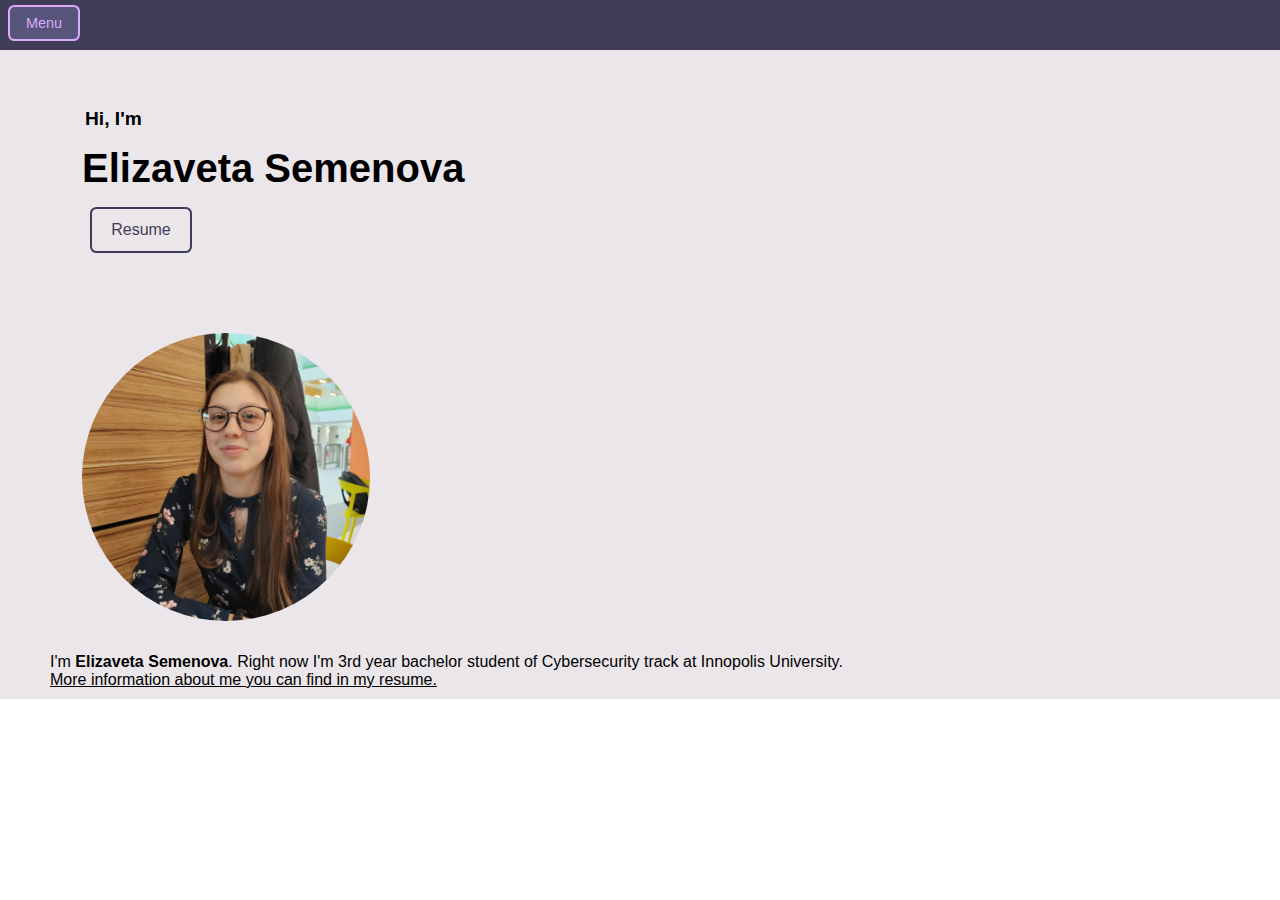
<file: index.html>
<!DOCTYPE html>
<html lang="en">
<head>
    <meta name="viewport" content="width=device-width, initial-scale=1" charset="UTF-8">
    <title>Elizaveta Semenova</title>
    <link rel="stylesheet" href="style.css">
</head>
<body>
<header>
    <button class="openbtn" onclick="openNav()">Menu</button>
</header>

<div id="mySidebar" class="sidebar">
    <div class="closebtn" onclick="closeNav()">×</div>
    <div><b>Menu</b></div>
    <div class="link-text"><a href="index.html">About</a></div>
    <div class="link-text"> <a href="photos.html">Photos </a></div>
    <div class="link-text"><a href="contact.html"> Contact me</a></div>
    <div></div>
    <div><button class="donatebtn"> Donate</button> </div>
</div>

<div id="main">
    <div class="home-left flex items-center">
        <h4 class="popping">Hi, I'm</h4>
        <h1 class="t-white">Elizaveta Semenova</h1>
        <a href="#" target="_blank"><button
                class="btn">Resume</button></a>
    </div>
    <div class="home-right flex items-center">
        <div class="circle flex items-center" id="mainimage">
            <img src="./images/i.jpg" alt="">
        </div>
    </div>

    <p>I'm <b>Elizaveta Semenova</b>.
        Right now I'm 3rd year bachelor student of Cybersecurity track at Innopolis University. </p>
    <p><u>More information about me you can find in my resume.</u></p>
</div>


<script>
    function openNav() {
        document.getElementById("mySidebar").style.width = "200px";
        document.getElementById("main").style.marginLeft = "200px";
    }

    function closeNav() {
        document.getElementById("mySidebar").style.width = "0";
        document.getElementById("main").style.marginLeft= "0";
    }
</script>

</body>
</html>
</file>
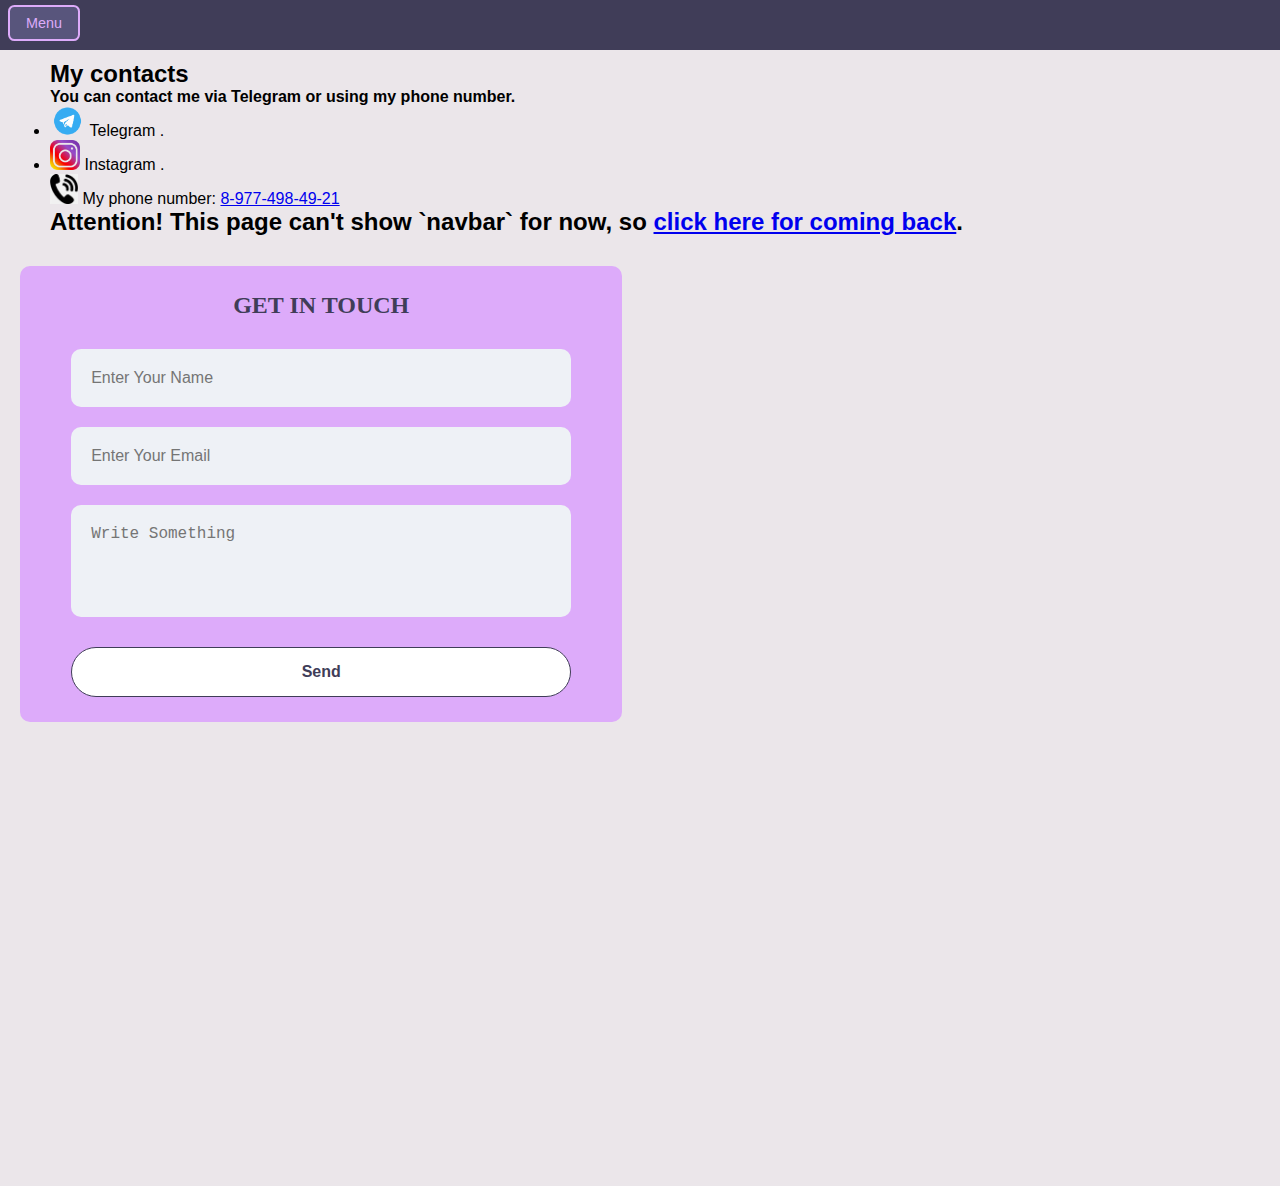
<file: contact.html>
<!DOCTYPE html>
<html lang="en">
<head>
    <meta name="viewport" content="width=device-width, initial-scale=1" charset="UTF-8">
    <title>Elizaveta Semenova</title>
    <link rel="stylesheet" href="style.css">
</head>
<body>
<header>
    <button class="openbtn" onclick="openNav()">Menu</button>
</header>

<div id="mySidebar" class="sidebar">
    <div class="closebtn" onclick="closeNav()">×</div>
    <div><b>Menu</b></div>
    <div class="link-text"><a href="index.html">About</a></div>
    <div class="link-text"> <a href="photos.html">Photos </a></div>
    <div class="link-text"><a href="contact.html"> Contact me</a></div>
    <div></div>
    <div><button class="donatebtn"> Donate</button> </div>
</div>

<div id="main">
    <h2>My contacts</h2>
    <p></p>
    <h4>You can contact me via Telegram or using my phone number.</h4>
    <p></p>
    <ul style="margin-block-start: 0;">
        <li><a href="https://t.me/eliza_smv" id="tg-link">
            <img src ="/images/telegram-logo.jpg" height="30px" /></a> Telegram  .</li>
        <li><a href="https://instagram.com/eliza_smv/" id="insta-link">
            <img src ="/images/inst.png" height="30px" /></a> Instagram  .</li>
    </ul>
    <p></p>
    <p><img src ="/images/phone.jpg" height="30px" /> My phone number: <a href="tel:+79774984921">8-977-498-49-21</a> </p>
    <p></p>
    <h2>Attention! This page can't show `navbar` for now, so <a href="index.html">click here for coming back</a>. </h2>
</div>



<div class="container">
    <form>
        <h2> GET IN TOUCH </h2>
        <input type="text" id="name" placeholder="Enter Your Name" required>
        <input type="email" id="email" placeholder="Enter Your Email" required>

        <textarea id="message" rows="4" placeholder="Write Something"></textarea>
        <button type="submit">Send</button>
    </form>
</div>

</body>
</html>
</file>
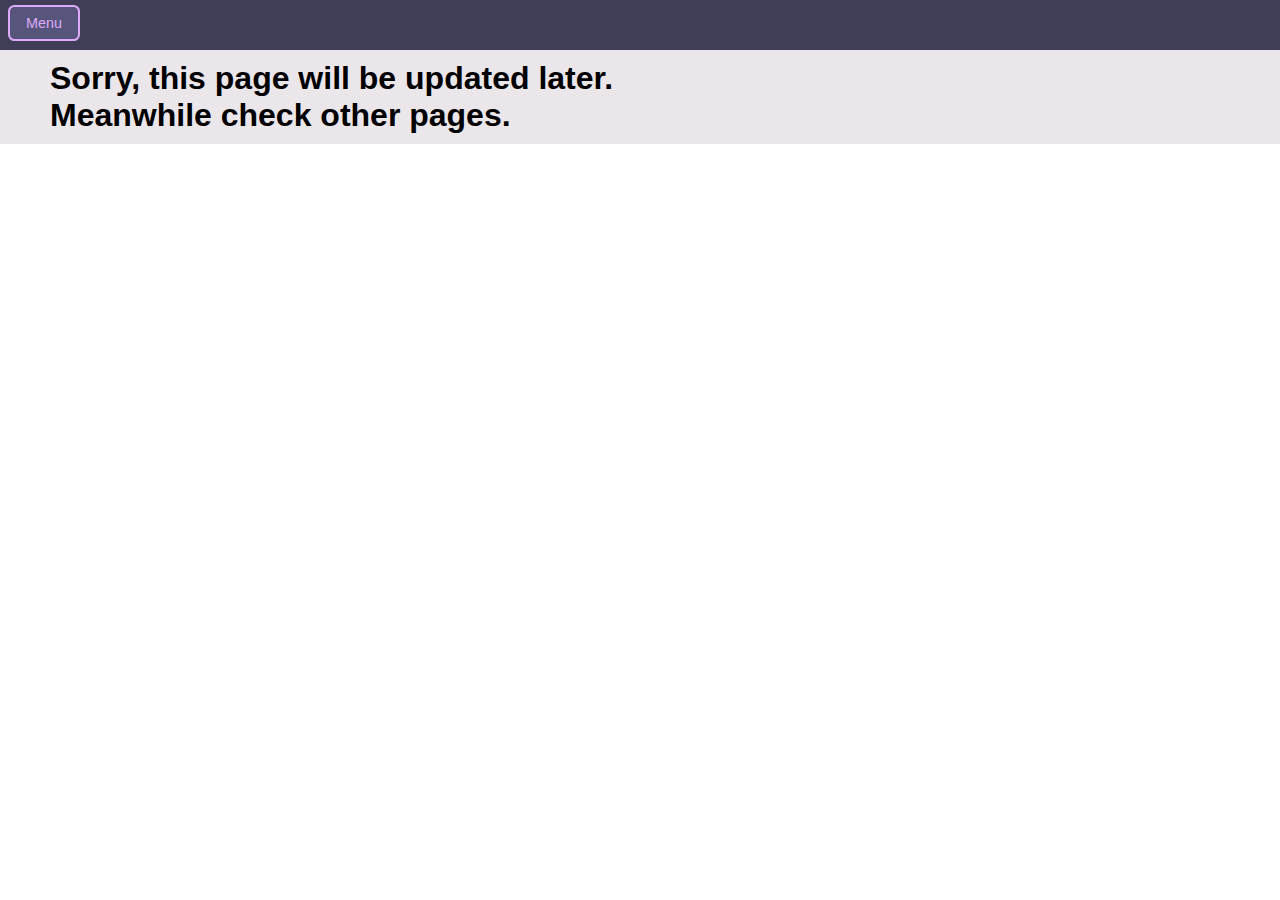
<file: photos.html>
<!DOCTYPE html>
<html lang="en">
<head>
    <meta name="viewport" content="width=device-width, initial-scale=1" charset="UTF-8">
    <title>Elizaveta Semenova</title>
    <link rel="stylesheet" href="style.css">
</head>
<body>
<header>
    <button class="openbtn" onclick="openNav()">Menu</button>
</header>

<div id="mySidebar" class="sidebar">
    <div class="closebtn" onclick="closeNav()">×</div>
    <div><b>Menu</b></div>
    <div class="link-text"><a href="index.html">About</a></div>
    <div class="link-text"> <a href="photos.html">Photos </a></div>
    <div class="link-text"><a href="contact.html"> Contact me</a></div>
    <div></div>
    <div><button class="donatebtn"> Donate</button> </div>
</div>

<div id="main">
    <h1>Sorry, this page will be updated later.</h1>
    <h1>Meanwhile check other pages.</h1>
</div>


<script>
    function openNav() {
        document.getElementById("mySidebar").style.width = "200px";
        document.getElementById("main").style.marginLeft = "200px";
    }

    function closeNav() {
        document.getElementById("mySidebar").style.width = "0";
        document.getElementById("main").style.marginLeft= "0";
    }
</script>

</body>
</html>
</file>
<file: style.css>
/*#navbar {*/
/*    line-height: 4rem;*/
/*    position: sticky;*/
/*    top: 0;*/
/*    left: 0;*/
/*    z-index: 100;*/
/*    margin-bottom: 1rem;*/
/*}*/

/*#navbar ul {*/
/*    list-style: none;*/
/*}*/

/*#navbar ul li {*/
/*    margin: 0 1rem;*/
/*}*/

/*#navbar ul li a {*/
/*    text-decoration: none;*/
/*    padding: 0.5rem 0.9rem;*/

/*}*/

/*.right {*/
/*    display: none;*/
/*}*/

/*.checkBtn {*/
/*    display: none;*/
/*}*/

/*#check {*/
/*    display: none;*/
/*}*/

/*.nav-col a:hover {*/
/*    border-radius: .4rem;*/
/*    color: #1f1f38;*/
/*    background-color: #fff;*/
/*}*/

.home-left,
.home-right {
    width: 48%;
    padding: 2rem;
}

.home-right {
    padding: 0;
}


.home-left h1 {
    font-size: 2.5rem;
}

.home-right {
    position: relative;
}

.home-right img {
    position: absolute;
    width: 100%;
    left: 0;
    top: 0;
    background-size: cover;
    border-radius: 62%;
    height: 100%;
}

.circle {
    width: 17rem;
    height: 17rem;
    border-radius: 50%;
    padding: .5rem;
    position: relative;
}

/* About Section */
.about-left,
.about-right {
    width: 48%;
}

.about-right {
    padding-right: 4rem;
}

.aboout-left {
    position: relative;
}

.about-left img {
    width: 90%;
    border-radius: 1rem;
}

.about-content p {
    margin-bottom: 2rem;
}

/*Contact form*/

/** {*/
/*    margin: 0;*/
/*    padding: 0;*/
/*    font-family: "Poppins", sans-serif;*/
/*}*/

.container {
    background-color: #ebe6ea;
    /*display: flex;*/
    align-items: center;
    padding: 20px;
    height: 100vh;
}

form {
    background-color: #ddabfa;
    display: flex;
    flex-direction: column;
    padding: 2vw 4vw;
    width: 60%;
    max-width: 500px;
    border-radius: 10px;
}

form h2 {
    text-align: center;
    color: #403d58;
    margin-bottom: 20px;
}

form input, textarea {
    border: 0;
    margin: 10px 0;
    padding: 20px;
    outline: none;
    background: #eef1f6;
    font-size: 16px;
    border-radius: 10px;
    resize: none;
}

form button {
    background: white;
    color: #403d58;
    border: 1px solid #403d58;
    padding: 15px;
    font-size: 1rem;
    outline: none;
    cursor: pointer;
    width: 100%;
    font-weight: bold;
    margin: 20px auto 0;
    border-radius: 30px;
    transition: all .5s ease-in;
}

form button:hover {
    border: 1px solid #403d58;
    background: #403d58;
    color: white;
}

/*sidebar */

header {
    background-color: #403d58;
    height: 50px;
}

.sidebar {
    height: 100%;
    width: 0;
    position: fixed;
    top: 0;
    left: 0;
    background-color: #ddabfa;
    overflow-x: hidden;
    transition: 0.5s;
    padding-top: 60px;
}

.sidebar div {
    padding: 8px 8px 8px 30px;
    font-size: 24px;
    display: block;
    transition: 0.5s;
    cursor: pointer;
    font-family: "Apple Chancery", sans-serif;
}

.sidebar .closebtn {
    position: absolute;
    top: 0;
    right: 25px;
    font-size: 36px;
}

.openbtn {
    margin-left: 0.5rem;
    margin-top: 0.3rem;
    font-size: 0.9rem;
    color: #ddabfa;
    cursor: pointer;
    padding: 0.5rem 1rem;
    border: 2px solid #ddabfa;
    border-radius: 0.4rem;
    background: #58557c;
    font-family: Verdana, sans-serif;
}

#main {
    transition: margin-left .5s;
    background-color: #ebe6ea;
    font-family: "Apple Chancery", sans-serif;
    padding: 10px 50px;
}

.link-text a {
    color: black;
    text-decoration: none;
}

.link-text a:hover{
    background: none;
    color: #4f3268;
    text-decoration: none;
}

.btn {
    margin-left: 0.5rem;
    margin-top: 1rem;
    margin-bottom: 1rem;
    font-size: 1rem;
    color: #403d58;
    cursor: pointer;
    padding: 0.75rem 1.2rem;
    border: 2px solid #403d58;
    border-radius: 0.4rem;
    background: transparent;
}

.btn:hover {
    background-color: #efe9df;
}

.donatebtn {
    margin-left: 0.5rem;
    margin-top: 1rem;
    margin-bottom: 1rem;
    font-size: 1rem;
    color: #403d58;
    cursor: pointer;
    padding: 0.75rem 1.2rem;
    border: 2px solid #403d58;
    border-radius: 0.4rem;
    background: #edd4ff;
}

.donatebtn:hover {
    background-color: #ebe6ea;
}

.home-left,
.home-right {
    width: 48%;
    padding: 2rem;
}

.home-left h4 {
    margin: 1rem 0 1rem 3px;
    font-size: 1.2rem;
}

.home-left h1 {
    font-size: 2.5rem;
}

.home-right img {
    position: absolute;
    width: 100%;
    left: 0;
    top: 0;
    background-size: cover;
    border-radius: 62%;
    height: 100%;
}

.circle {
    width: 17rem;
    height: 17rem;
    border-radius: 50%;
    padding: .5rem;
    position: relative;
}

* {
    margin: 0;
    padding: 0;
    scroll-behavior: smooth;
}
</file>
